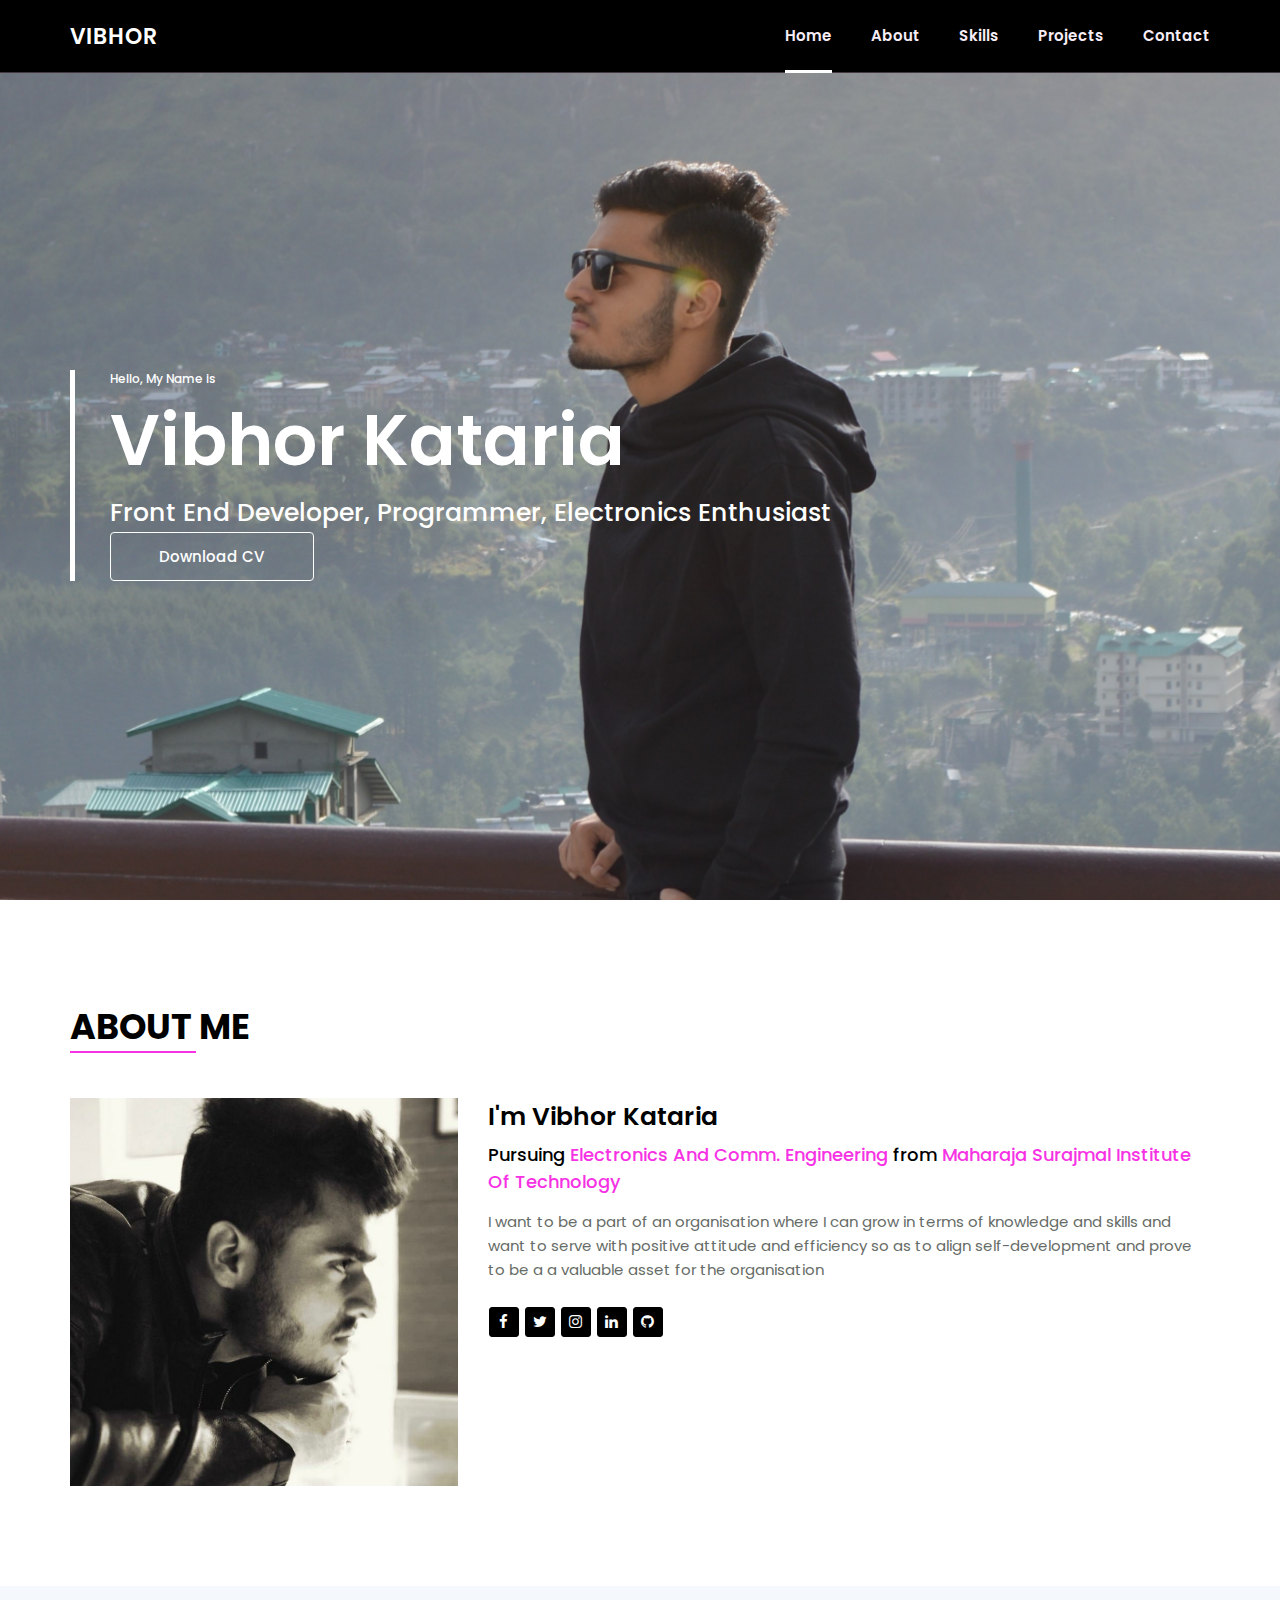
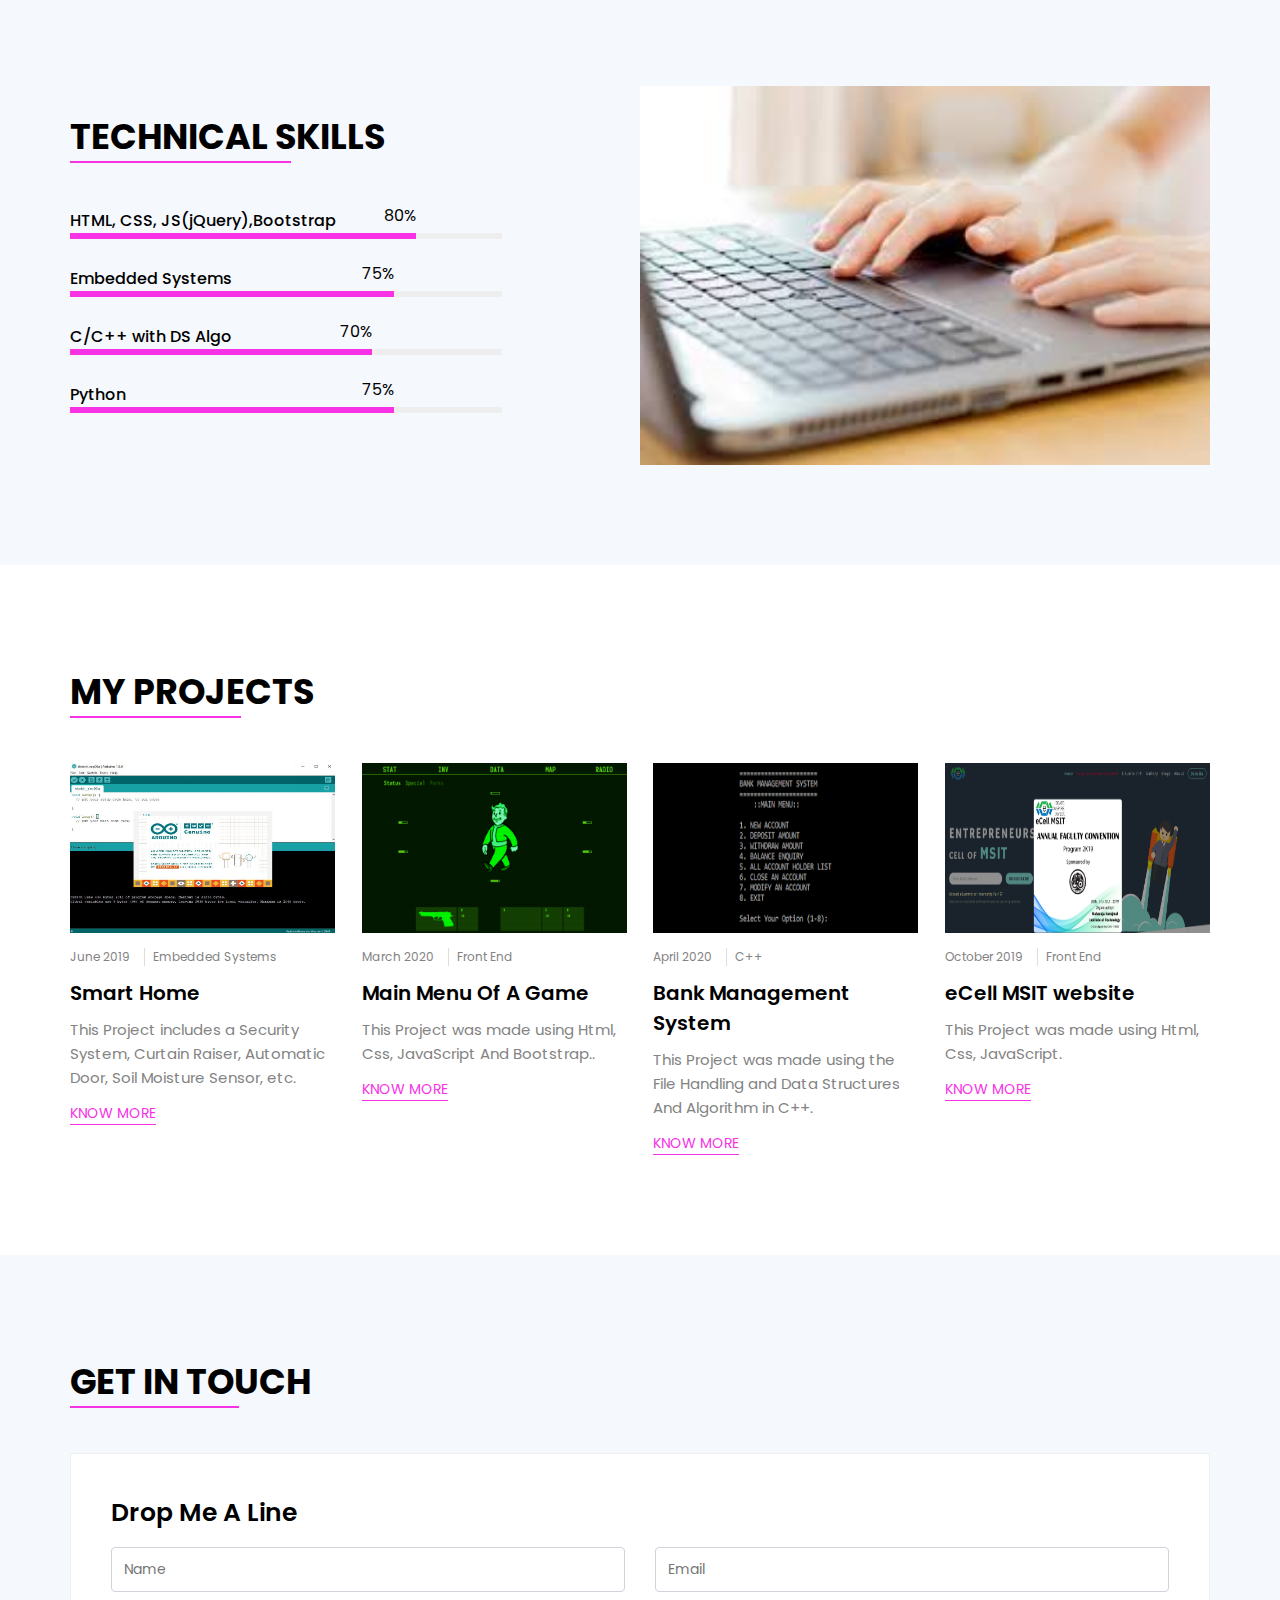
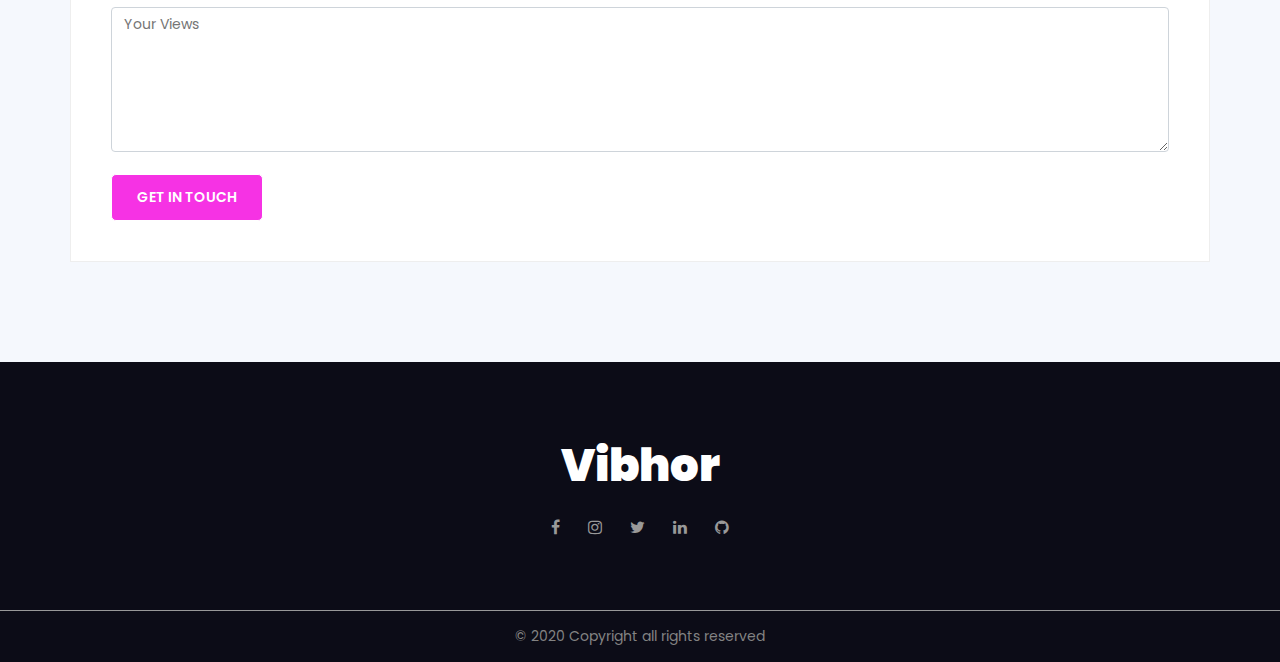
<file: index.html>
<!DOCTYPE html>
<html>
<head>
  <title>My Portfolio</title>
  <meta name="viewport" content="width=device-width, initial-scale=1">
  <link rel="stylesheet" href="portfoliostyle.css">
</head>
<body>
  <!--header-->
    <header>
    <div class="container">
      <div class="row">
      <div class="brand-name">
        <a href="" class="logo">Vibhor</a>
        </div>
        <!--for making slide down if width of screen is less using font awesome -->
        <div class="ham-burger">
          <i class="fa fa-bars"></i>
        </div><!--end-->
        <div class="navbar">
          <ul>
            <li><a href="#home" class="active">Home</a></li>
            <li><a href="#about">About</a></li>
            <li><a href="#skills">Skills</a></li>
            <li><a href="#projects">Projects</a></li>
            <li><a href="#contact">Contact</a></li>
          </ul>
        </div>
      </div>
     </div>
     </header>
<!--Home---->
<section class="home" id="home"> <!--so as to access the home from the home in the header header we give the id same as the href-->
  <div class="container">
    <div class="row full-screen">
      <div class="home-content">
        <div class="block">
          <h6>Hello, My Name is</h6>
          <h1>Vibhor Kataria</h1>
          <h4>Front End Developer, Programmer, Electronics Enthusiast</h4>
          <div class="cv-btn">
            <a href="Vibhor's Resume.pdf">Download CV</a>
          </div>
        </div>
      </div>
    </div>
  </div>
</section>
<!-- about-->
<section class="about-me" id="about"><!--so as to access the about from the about in the header we give the id same as the href-->
<div class="container">
  <div class="row">
    <div class="section-title">
      <h1>About Me</h1>
    </div>
  </div>
<div class="row">
  <div class="about-content">
    <div class="row">
    <div class="img">
      <img src="./about.jpg" />
    </div>
    <div class="text">
      <h4>I'm Vibhor Kataria</h4>
      <h6>Pursuing <span>Electronics And Comm. Engineering</span> from <span>Maharaja Surajmal Institute Of Technology</span></h6>
      <p>I want to be a part of an organisation where I can grow in terms of knowledge and skills and want to serve with positive attitude and efficiency
        so as to align self-development and prove to be a a valuable asset for the organisation</p>
        <!--social links--><!--by the help of font awesome link cdn-->
        <div class="social-links">
          <a href="https://www.facebook.com/Vibhorkataria10/"><i class="fa fa-facebook"></i></a>
          <a href="https://twitter.com/VibhorKataria3"><i class="fa fa-twitter"></i></a>
          <a href="https://www.instagram.com/vibhor1007/"><i class="fa fa-instagram"></i></a>
          <a href=""><i class="fa fa-linkedin"></i></a>
          <a href="https://github.com/vibhor1007"><i class="fa fa-github"></i></a>
        </div>
    </div>
  </div>
</div>
</div>
</div>

</section>
<!--Skills-->
<section class="skills" id="skills">
<div class="container">
  <div class="row align-items-center">
    <div class="skills-content">
      <div class="row">
        <div class="section-title">
          <h1>Technical Skills</h1>
    </div>
  </div>
  <div class="row">
    <div class="skill-box">
      <h6> HTML, CSS, JS(jQuery),Bootstrap</h6>
      <div class="skill-bar">
        <div class="skill-bar-in" style="width:80%">
          <span>80%</span>
        </div>
      </div>
    </div>
  </div>
  <div class="row">
    <div class="skill-box">
      <h6>Embedded Systems</h6>
      <div class="skill-bar">
        <div class="skill-bar-in" style="width:75%">
          <span>75%</span>
        </div>
      </div>
    </div>
  </div>
  <div class="row">
    <div class="skill-box">
      <h6>C/C++ with DS Algo </h6>
      <div class="skill-bar">
        <div class="skill-bar-in" style="width:70%">
          <span>70%</span>
        </div>
      </div>
    </div>
  </div>
  <div class="row">
    <div class="skill-box">
      <h6>Python </h6>
      <div class="skill-bar">
        <div class="skill-bar-in" style="width:75%">
          <span>75%</span>
        </div>
      </div>
    </div>
  </div>
</div>
    <div class="img">
      <img src="./skills.jfif"/>
    </div>
  </div>
</div>
</section>
<!--Projects-->
<section class="projects" id="projects">
<div class="container">
  <div class="row">
    <div class="section-title">
      <h1>My Projects</h1>
    </div>
  </div>
  <div class="row">
  <div class="projects-content">
    <div class="box">
      <div class="img">
        <img src="./arduinoportfolio.jpg" />
      </div>
      <div class="info">
        <span> June 2019</span> <span>Embedded Systems </span>
      </div>
      <h3>Smart Home</h3>
      <p>This Project includes a Security System, Curtain Raiser, Automatic Door, Soil Moisture Sensor, etc.</p>
      <a href="https://github.com/vibhor1007/Smart-home">Know More</a>
    </div>
    <div class="box">
      <div class="img">
        <img src="./pipboyport.png" />
      </div>
      <div class="info">
        <span> March 2020</span> <span>Front End</span>
      </div>
      <h3>Main Menu Of A Game</h3>
      <p>This Project was made using Html, Css, JavaScript And Bootstrap..</p>
      <a href="https://github.com/vibhor1007/Main-Menu-Of-Game">Know More</a>
    </div>
    <div class="box">
      <div class="img">
        <img src="./bankportfolio.png" />
      </div>
      <div class="info">
        <span> April 2020</span> <span>C++</span>
      </div>
      <h3>Bank Management System</h3>
      <p>This Project was made using the File Handling and Data Structures And Algorithm in C++.</p>
      <a href="https://github.com/vibhor1007/Bank-Management-System">Know More</a>
    </div>
    <div class="box">
      <div class="img">
        <img src="./ecellport.png" />
      </div>
      <div class="info">
        <span> October 2019</span> <span>Front End</span>
      </div>
      <h3>eCell MSIT website</h3>
      <p>This Project was made using Html, Css, JavaScript.</p>
      <a href="https://www.ecellmsit.in/">Know More</a>
    </div>
  </div>
</div>
</div>
</section>

<!-- Contact me-->
<section class="contact" id="contact">
  <div class="container">
    <div class="row">
      <div class="section-title">
        <h1>Get In Touch</h2>
        </div>
      </div>
      <div class="row">
        <div class="contact-form">
          <div class="row">
            <div class="text">
              <h2> Drop Me A Line</h2>
            </div>
          </div>
          <div class="row space-between">
            <div class="col-6">
              <input type="text" class="form-control" placeholder="Name"></input>
            </div>
            <div class="col-6">
              <input type="text" class="form-control" placeholder="Email"></input>
            </div>
          </div>
          <div class="row">
            <div class="col-12">
              <textarea class="form-control" placeholder="Your Views"></textarea>
            </div>
          </div>
          <div class="row">
            <div class="button">
              <a href="">Get In Touch</a>
        </div>
    </div>
  </div>
</section>
<!--footer-->
<footer>
<div class="container">
  <div class="row">
    <div class="logo">
      Vibhor
    </div>
    <div class="social">
      <a href="https://www.facebook.com/Vibhorkataria10/"><i class="fa fa-facebook"></i></a>
      <a href="https://www.instagram.com/vibhor1007/"><i class="fa fa-instagram"></i></a>
      <a href="https://twitter.com/VibhorKataria3"><i class="fa fa-twitter"></i></a>
      <a href=""><i class="fa fa-linkedin"></i></a>
      <a href="https://github.com/vibhor1007"><i class="fa fa-github"></i></a>
    </div>
  </div>
</div>
</footer>
<!--copyright-->
<section class="copyright">
  <div class="container">
    <p> &copy; 2020 Copyright all rights reserved</p>
  </div>

</section>
<script src="portfoliojs.js"></script>
</body>
</html>
</file>
<file: portfoliostyle.css>
@import url('https://fonts.googleapis.com/css2?family=Poppins&display=swap');
@import url('https://stackpath.bootstrapcdn.com/font-awesome/4.7.0/css/font-awesome.min.css');/*for this font font awesome link cdn*/
html{
  scroll-behavior: smooth;
}
body{
  font-family: 'Poppins', sans-serif;
  margin: 0px;
}
*{
  box-sizing: border-box;
  margin: 0px;
}
.row{
  display: flex;
  flex-wrap: wrap;
}
/* header*/
header{
  position: fixed;
  left: 0px;
  right: 0px;
  border-bottom: 1px solid #423940;
  padding: 0px 15px;
  z-index: 10;
  top: 0px;
  background: #000;
}
header .row{
  justify-content: space-between;
  align-items: center;
}
header .brand-name a{
  text-decoration: none;
  font-size: 22px;
  font-weight: 600;
  color: #ffffff;
  text-transform: uppercase;
  position: relative;
}
header .navabr ul{
  list-style: none;
  padding: 0px;
  margin: 0px;
}
header .navbar ul li{
  display: inline-block;
  margin-left: 35px;
}
header .navbar ul li a{
  font-size: 15px;
  text-decoration: none;
  line-height: 72px;
  color: rgb(246, 237, 247);
  font-weight: 600;
  position: relative;
  display: block;
}
header .navbar ul li a::before{
  content: '';
  height: 3px;
  background-color: #ffffff;
  width:0px;
  position: absolute;
  right: 0px;
  bottom: -1px;
  transition: all .5s ease;
}
header .navbar ul li a:hover::before{
  width: 100%;
  left:0px;
}
header .navbar ul li a.active::before{
  width: 100%;
  left:0px;
}
.container{
  max-width: 1140px;
  margin: auto;
}
/*home*/
.home{
  height: 100vh;
  background-image: url('./Vibhorport.jpg');
  background-size: cover;
  background-position: center;
}
.home .full-screen{
  min-height: 100vh;
}
.home .home-content{
  flex: 0 0 100%;
  max-width: 100% ;
  display: flex;
  flex-wrap: wrap;
  align-items: center;
}
.home .home-content .block{
  flex: 0 0 75%;
  max-width: 75%;
  padding-left: 35px;
  border-left: 5px solid #ffffff;
  margin-top: 50px;
}
.home .home-content .block h6{
  color: #ffffff;
  font-size: 12px;
  font-weight: 500;
  margin: 0px;
  padding: 0px;
}
.home .home-content .block h1{
  color: #ffffff;
  font-size: 70px;
  font-weight: 600;
  margin: 0 ;
  padding: 0px;
  }
  .home .home-content .block h4{
    color: #ffffff;
    font-size: 25px;
    font-weight: 500;
    margin: 0px;
    padding: 0px;
  }
  .home .home-content .block .cv-btn{
    padding-top: 0px;
  }
  .home .home-content .block .cv-btn a{
    border-radius: 4px;
    color: #ffffff;
    border: 1px solid #ffffff;
    width:25%;
    padding: 12px 25px;
    display: block;
    text-decoration: none;
    text-align: center;
    font-size: 15px;
    font-weight: 500;
    transition: all .5s ease;
}
.home .home-content .block .cv-btn a:hover{
  background-color: #ffffff;
  color: #000;
}
/* about me*/
.about-me{
  padding: 100px 15px;
  background-color: #ffffff;
}
.about-me .section-title{
  flex: 0 0 100%;
  max-width: 100;
  margin-bottom: 40px;
}
.about-me .section-title h1{
  display: inline-block;
  font-size: 35px;
  text-transform: uppercase;
  font-weight: 700;
  color: #000000;
  margin: 0px 0px 5px;
  position: relative;
}
.about-me .section-title h1::before{
  content: '';
  left: 0px;
  position: absolute;
  right: 30%;/* this makes our blue bottom border made using before to 30% on the left side*/
  height: 2px;
  background-color: rgb(246, 50, 228);
  bottom: 0px;
}

.about-me .about-content .img{
  flex: 0 0 34%;
  width: 34%;
}
.about-me .about-content .img img{
  width: 100%;
  display: block;
  transform: rotateY(180deg);
}
.about-me .about-content .text{
  display: block;
  padding-left: 30px;
  flex: 0 0 66%;
  width: 66%;
}
.about-me .about-content .text h4{
  font-size: 25px;
  font-weight: 600;
  margin: 0 0 5px;
  color: #000;
}
.about-me .about-content .text h6{
  font-size: 18px;
  font-weight: 500;
  margin: 0 0 15px;
  color: #000;
}
.about-me .about-content .text h6 span{
  color: rgb(246, 50, 228);
}
.about-me .about-content .text  p{
  font-size: 15px;
  font-weight: 400;
  line-height: 24px;
  color: rgb(101, 107, 102);
}
.about-me .about-content .text .social-links{
  padding-top: 25px;
}
.about-me .about-content .text .social-links a{
  height: 30px;
  width: 30px;
  background-color: #000000;
  border-radius: 3px;
  display: inline-block;
  border: 1px solid #000;
  line-height: 28px;
  text-align: center;
  margin: 0px 1px;
  transition: all .5s ease;
}
.about-me .about-content .text .social-links a:hover{
  background-color: transparent;
}
.about-me .about-content .text .social-links a .fa{
  color: #fff;
  font-size: 15px;
  transition: all .5s ease;
}
.about-me .about-content .text .social-links a .fa:hover{
  color: #000;
}
/* Skills*/
.skills{ /* copied same as about me till h1::before*/
  padding: 100px 15px;
  background-color: #f5f8fd;
}
.skills .section-title{
  flex: 0 0 100%;
  max-width: 100;
  margin-bottom: 40px;
}
.skills .section-title h1{
  display: inline-block;
  font-size: 35px;
  text-transform: uppercase;
  font-weight: 700;
  color: #000000;
  margin: 0px 0px 5px;
  position: relative;
}
.skills .section-title h1::before{
  content: '';
  left: 0px;
  position: absolute;
  right: 30%;/* this makes our blue bottom border made using before to 30% on the left side*/
  height: 2px;
  background-color: rgb(246, 50, 228);
  bottom: 0px;
}
.skills .skills-content{
  flex: 0 0 50%;
  max-width: 50%;
  padding-right: 30px;
}
.align-items-center{
  align-items: center;
}
.skills .img {
flex:0 0 50%;
max-width: 50%;
}
.skills .img img{
  width: 100%;
  display: block;
}
.skills .skills-content .skill-box{
  flex: 0 0 80%;
  max-width: 100%;
  margin-bottom: 5%;
}
.skills .skills-content .skill-box h6{
  font-size: 16px;
  font-weight: 500;
  margin: 0px;
}
.skills .skills-content .skill-box .skill-bar{
  background-color: #eee;
  height: 6px;
  position: relative;
}
.skills .skills-content .skill-box .skill-bar .skill-bar-in{
  background-color: rgb(246, 50, 228);
  position: absolute;
  left: 0px;
  top: 0px;
  height: 100%;
}
.skills .skills-content .skill-box .skill-bar .skill-bar-in span{
  position: absolute;
  right: 0px;
  top: -30px;
}
/*project*/
.projects{ /* copied same as about me till h1::before*/
  padding: 100px 15px;
  background-color: #ffffff;
}
.projects .section-title{
  flex: 0 0 100%;
  max-width: 100;
  margin-bottom: 40px;
}
.projects .section-title h1{
  display: inline-block;
  font-size: 35px;
  text-transform: uppercase;
  font-weight: 700;
  color: #000000;
  margin: 0px 0px 5px;
  position: relative;
}
.projects .section-title h1::before{
  content: '';
  left: 0px;
  position: absolute;
  right: 30%;/* this makes our blue bottom border made using before to 30% on the left side*/
  height: 2px;
  background-color: rgb(246, 50, 228);
  bottom: 0px;
}
.projects .projects-content{
  flex: 0 0 100%;
  max-width: 100%;
  display: flex;
  flex-wrap: wrap;
  justify-content: space-between;
}
.projects .projects-content .box{
    flex: 0 0 calc(25% - 20px);
    max-width:calc(25% - 20px) ;

}
.projects .projects-content .box .img img{
  width: 100%;
  height: 170px;
  display: block;
}
.projects .projects-content .box .info{
  padding: 10px 0;
}
.projects .projects-content .box .info span{
  font-size: 12px;
  color: #838383;
  display: inline-block;
}
.projects .projects-content .box .info span:nth-child(2){
  border-left: 1px solid #ddd;
  padding-left: 8px;
  margin-left: 10px;
}
.projects .projects-content .box h3{
  font-size: 20px;
  font-weight: 600;
  color: #000;
  margin: 0 0 10px;
  padding: 0px;
}
.projects .projects-content .box p{
font-size: 15px;
font-weight: 400;
line-height: 24px;
color: #838383;
margin:0 0 10px;
}
.projects .projects-content .box a{
  font-size: 14px;
  color: rgb(246, 50, 228);
  text-decoration: none;
  border-bottom: 1px solid  rgb(246, 50, 228);
  text-transform: uppercase;
  display: inline-block;
  transition: all .5s ease
}
.projects .projects-content .box a:hover{
  color: #000;
  border-color: #000;
}
/*Contact me*/
.contact{ /* copied same as about me till h1::before*/
  padding: 100px 15px;
  background-color: #f5f8fd;
}
.contact .section-title{
  flex: 0 0 100%;
  max-width: 100;
  margin-bottom: 40px;
}
.contact .section-title h1{
  display: inline-block;
  font-size: 35px;
  text-transform: uppercase;
  font-weight: 700;
  color: #000000;
  margin: 0px 0px 5px;
  position: relative;
}
.contact .section-title h1::before{
  content: '';
  left: 0px;
  position: absolute;
  right: 30%;/* this makes our blue bottom border made using before to 30% on the left side*/
  height: 2px;
  background-color: rgb(246, 50, 228);
  bottom: 0px;
}
.contact .contact-form{
  background-color: #fff;
  flex: 0 0 100%;
  max-width: 100%;
  padding: 40px;
  border: 1px solid #eee;
}
.contact .contact-form .text{
  flex: 0 0 100%;
  max-width: 100%;
}
.contact .contact-form .text h2{
  font-size: 25px;
  font-weight: 600;
  color: #000;
  margin-bottom:  15px;
  padding: 0px;
}
.contact .contact-form .space-between{
  justify-content: space-between;
}
.contact .contact-form .col-6{
  flex: 0 0 calc(50% - 15px);
  max-width: calc(50% - 15px);
}
.contact .contact-form .col-12{
  flex: 0 0 100%;
  max-width: 100%;
}
.contact .contact-form .form-control{
  height: 45px;
  width: 100% !important;
  margin-bottom:15px;
  border: 1px solid #ced4da;
  border-radius: 4px;
  padding: 6px 12px;
  font-size: 14px;
  font-weight: 400;
  font-family: 'Poppins' , sans-serif;
}
.contact .contact-form textarea.form-control{
  height: 145px;
}
.contact .contact-form .button a{
  border-radius: 5px;
  color: #fff;
  border: 1px solid #fff;
  padding: 12px 25px;
  text-decoration: none;
  display: inline-block;
  font-size: 14px;
  text-transform: uppercase;
  font-weight: 600;
  transition: all .5s ease;
  background-color:  rgb(246, 50, 228);
}
.contact .contact-form .button a:hover{
  background-color: #000;
  color: #fff;
}

/*Footer*/
footer{
  padding: 70px 15px;
  background-color: #0c0c17;
}
footer .logo{
  flex: 0 0 100%;
  max-width: 100%;
  text-align: center;
  font-size: 45px;
  color: #fff;
  font-weight: 900;
}
footer .social{
  flex: 0 0 100%;
  max-width: 100%;
  text-align: center;
  padding-top: 15px;
}
footer .social a{
  color: #999;
  text-decoration: none;
  display: inline-block;
  margin: 0px 12px;
}
footer .social a:hover{
  color: #fff;
}
/*Copyright*/
.copyright{
    background-color: #0c0c17;
    border-top: 1px solid #999;
    padding: 15px;
}
.copyright p{
  color: #838383;
  margin: 0px;
  text-align: center;
  font-weight: 400;
  font-size: 14px;
}
.ham-burger .fa{
  font-size: 20px;
  display: inline-block;
  height: 25px;
  width: 32px;
  color: #fff;
  border-radius: 3px;
  text-align: center;
  display: none;
  }
@media (max-width: 991px)/*if less than 991 px then apply following rules*/ {
  .home .home-content .block h1{
    font-size: 50px;
  }
  .home .home-content .block .cv-btn a{
    font-size: 12px;
}
@media(max-width: 767px){
  header{
    padding: 15px;
  }
  .home .home-content .block h1{
    font-size: 30px ;
  }
  .home .home-content .block h3{
    font-size: 20px;
  }
  .home .home-content .block .cv-btn a{
    padding: 10px;
    font-size: 10px;
  }
  .ham-burger .fa{/* instead of navbar hamburger will be displayed*/
    display: inline-block;
  }
  .navbar{
    background-color: #000;
    width: 100%;
    left: 0px;
    top: 60px;
    padding: 15px;
    display: none;
    }
    .navbar.show{/* for js interacting with ham burger*/
      display: block;
    }
    header .navbar ul li{/* all the styling done above will apply to this*/
      display: block;
      margin-left: 0px;
    }
    header .navbar ul li a{
      line-height: 42px;
    }
    .about-me .about-content .text{/*correcting about me in small sizes*/
      flex:0 0 100%;
      max-width:  100%;
      padding-top: 30px;
    }
    .about-me .about-content .img{
      flex: 0 0 100%;
      max-width: 100%;
    }
    /* adjusting skills*/
    .skills .skills-content{
      flex: 0 0 100%;
      max-width: 100%;
      padding-right: 0px;
    }
    .skills .img{
      flex: 0 0 100%;
      max-width: 100%;
    }
    .skills .skills-content .skill-box h6{
      font-size: 13px;
    }
    .projects .projects-content .box{
      flex: 0 0 100%;
      max-width: 100%;
      margin-bottom: 30px;
    }
    .contact .contact-form{
      padding: 20px;
    }
    .contact .contact-form .col-6{
      flex: 0 0 100%;
      max-width: 100%;
    }
}
@media(max-width: 500px){
  .home .home-content .block h1{
    font-size: 25px ;
  }
  .home .home-content .block h3{
    font-size: 18px;
  }
  .home .home-content .block{
    padding-left: 20px;
  }
  .home .home-content .block .cv-btn a{
    padding: 10px;
    font-size: 8px;
  }
}
</file>
